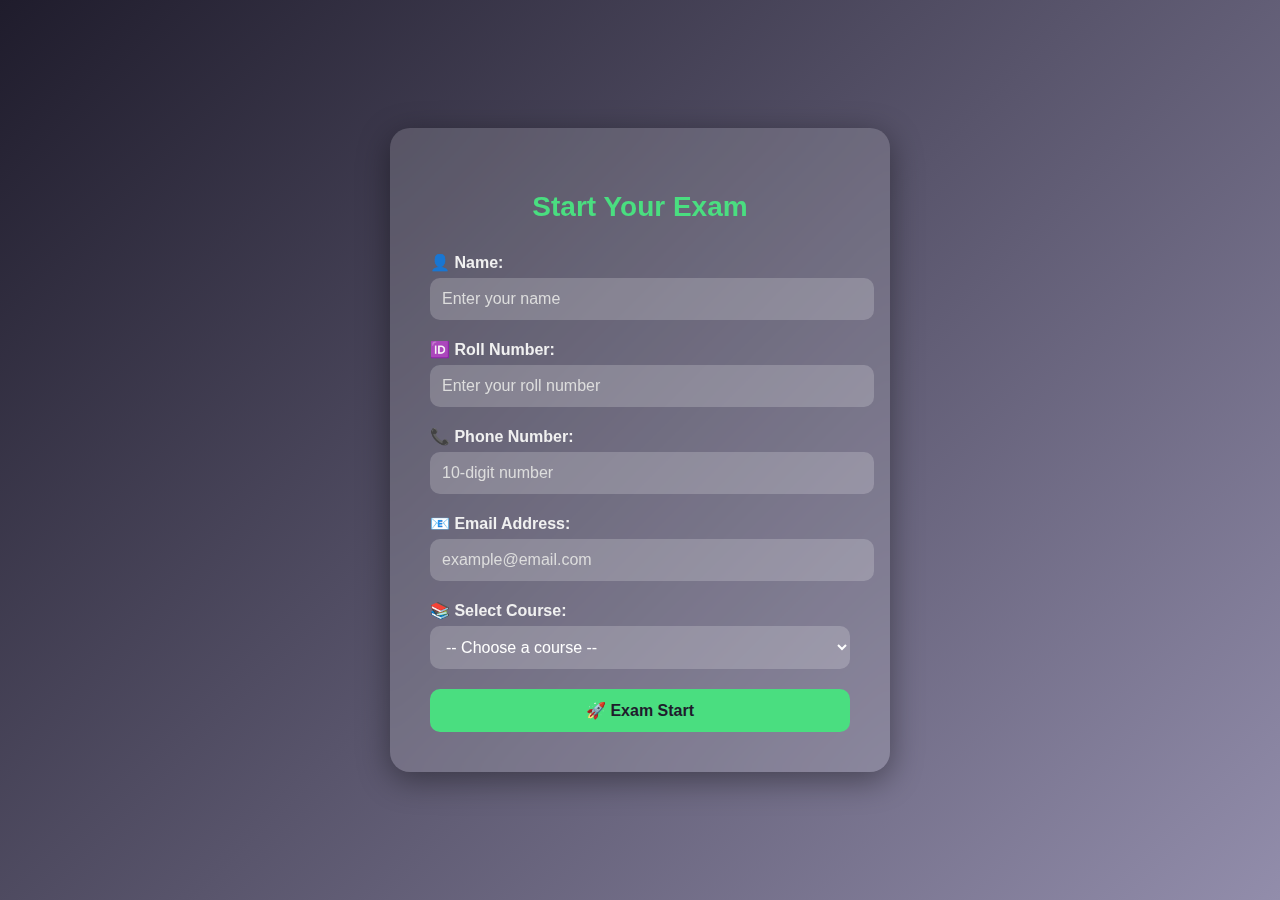
<file: index.html>
<!DOCTYPE html>
<html lang="en">
<head>
  <meta charset="UTF-8" />
  <meta name="viewport" content="width=device-width, initial-scale=1.0" />
  <title>Quiz Form</title>
    <link rel="stylesheet" href="style.css">
</head>
<body>
  <form class="glass-card" onsubmit="handleLogin(event)">
    <h2>Start Your Exam</h2>

    <label for="name">👤 Name:</label>
    <input type="text" id="name" placeholder="Enter your name" required />

    <label for="roll">🆔 Roll Number:</label>
    <input type="text" id="roll" placeholder="Enter your roll number" required />

    <label for="phone">📞 Phone Number:</label>
    <input type="tel" id="phone" maxlength="10" placeholder="10-digit number" required />

    <label for="email">📧 Email Address:</label>
    <input type="email" id="email" placeholder="example@email.com" required />

    <label for="course">📚 Select Course:</label>
<select id="course" required>
  <option value="">-- Choose a course --</option>
  <option value="BCA">BCA</option>
  <option value="BBA">BBA</option>
  <option value="B.Tech">B.Tech</option>
  <option value="MCA">MCA</option>
  <option value="MBA">MBA</option>
    <option value="BSc IT">BSc IT</option>
</select>

    <button type="submit">🚀 Exam Start</button>
  </form>

  <script src="script.js"></script>
</body>
</html>
</file>
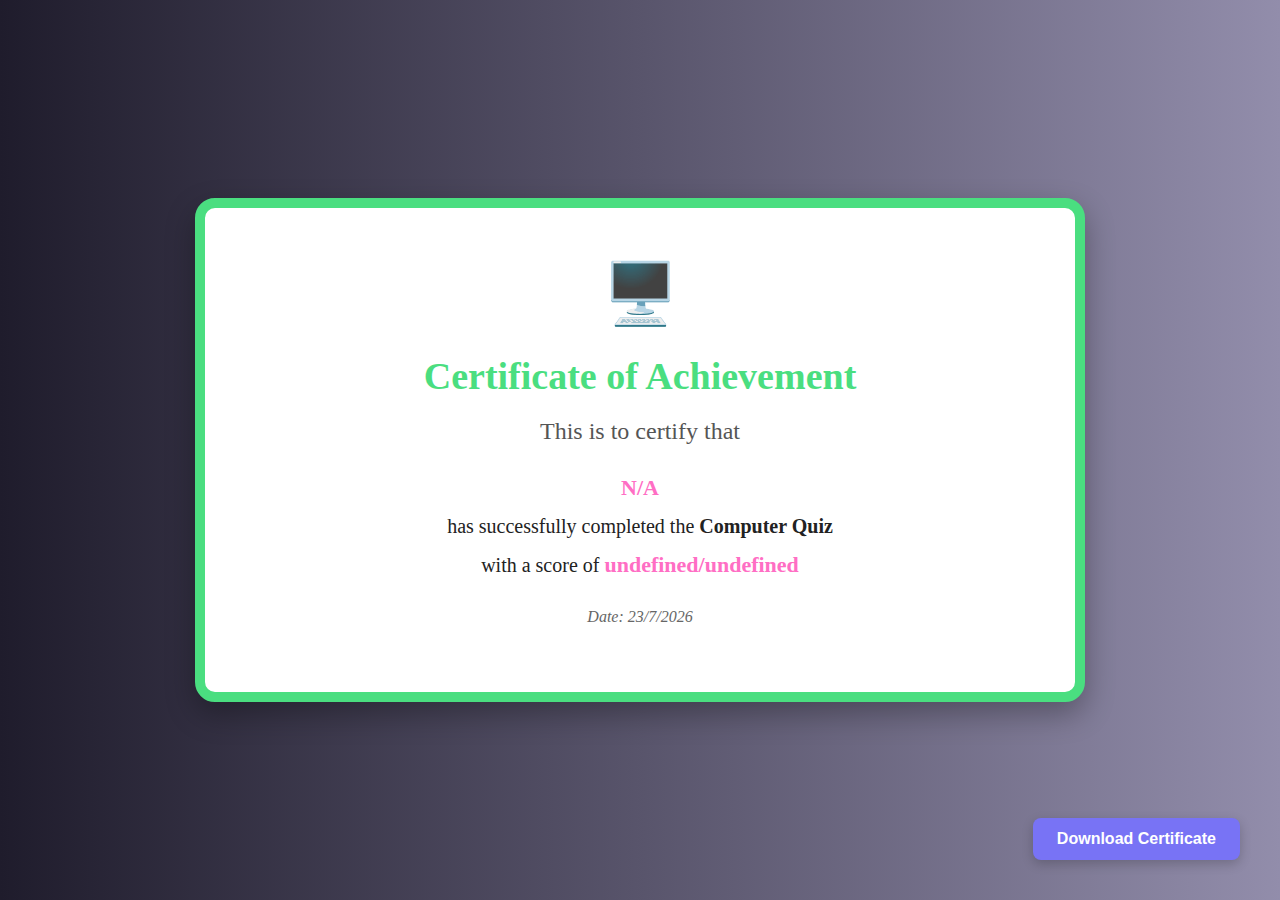
<file: certificate.html>
<!DOCTYPE html>
<html lang="en">
<head>
  <meta charset="UTF-8" />
  <meta name="viewport" content="width=device-width, initial-scale=1.0" />
  <title>Quiz Certificate</title>
  <style>
    body {
      margin: 0;
      font-family: 'Georgia', serif;
      background: linear-gradient(to right, #1f1c2c, #928dab);
      display: flex;
      justify-content: center;
      align-items: center;
      height: 100vh;
      color: #333;
    }
    #certificate {
      background: #fff;
      padding: 50px 60px;
      border: 10px solid #4ade80;
      border-radius: 20px;
      width: 750px;
      text-align: center;
      box-shadow: 0 12px 30px rgba(0, 0, 0, 0.3);
    }
    h1 {
      font-size: 38px;
      margin-bottom: 10px;
      color: #4ade80;
    }
    h2 {
      font-size: 24px;
      margin-bottom: 30px;
      font-weight: normal;
      color: #555;
    }
    .details {
      font-size: 20px;
      margin: 14px 0;
      color: #222;
    }
    .highlight {
      font-weight: bold;
      font-size: 22px;
      color: #ff6ec4;
    }
    .date {
      margin-top: 30px;
      font-style: italic;
      font-size: 16px;
      color: #666;
    }
    button {
      position: absolute;
      bottom: 40px;
      right: 40px;
      padding: 12px 24px;
      background-color: #7873f5;
      border: none;
      border-radius: 8px;
      color: white;
      font-weight: bold;
      font-size: 16px;
      cursor: pointer;
      box-shadow: 0 4px 12px rgba(0,0,0,0.2);
    }
    button:hover {
      background-color: #5a54d1;
    }

        .icon {
      font-size: 60px;
      color: #d32f2f;
      margin-bottom: 10px;
    }


  </style>
</head>
<body>
  <div id="certificate">
     <div class="icon">🖥️</div>

    <h1>Certificate of Achievement</h1>
    <h2>This is to certify that</h2>
    <p class="details"><span class="highlight" id="userName">[Name]</span></p>
    <p class="details">has successfully completed the <strong>Computer Quiz</strong></p>
    <p class="details">with a score of <span class="highlight" id="userScore">[Score]</span></p>
    <p class="date">Date: <span id="quizDate">[Date]</span></p>
  </div>

  <button onclick="downloadCertificate()">Download Certificate</button>

  <script src="https://html2canvas.hertzen.com/dist/html2canvas.min.js"></script>
  <script>
    window.onload = function () {
      const userData = JSON.parse(localStorage.getItem("userData"));
      const quizResult = JSON.parse(localStorage.getItem("quizResult"));

      document.getElementById("userName").textContent = userData?.name || "N/A";
      document.getElementById("userScore").textContent = quizResult?.score + "/" + quizResult?.total || "N/A";
      document.getElementById("quizDate").textContent = new Date().toLocaleDateString("en-IN");
    };

    function downloadCertificate() {
      const cert = document.getElementById("certificate");
      cert.scrollIntoView({ behavior: "instant", block: "center" });

      setTimeout(() => {
        html2canvas(cert, {
          scale: 2,
          useCORS: true,
          allowTaint: true
        }).then(canvas => {
          const link = document.createElement("a");
          link.download = "Quiz-Certificate.png";
          link.href = canvas.toDataURL("image/png");
          link.click();
        });
      }, 1000);
    }
  </script>
</body>
</html>
</file>
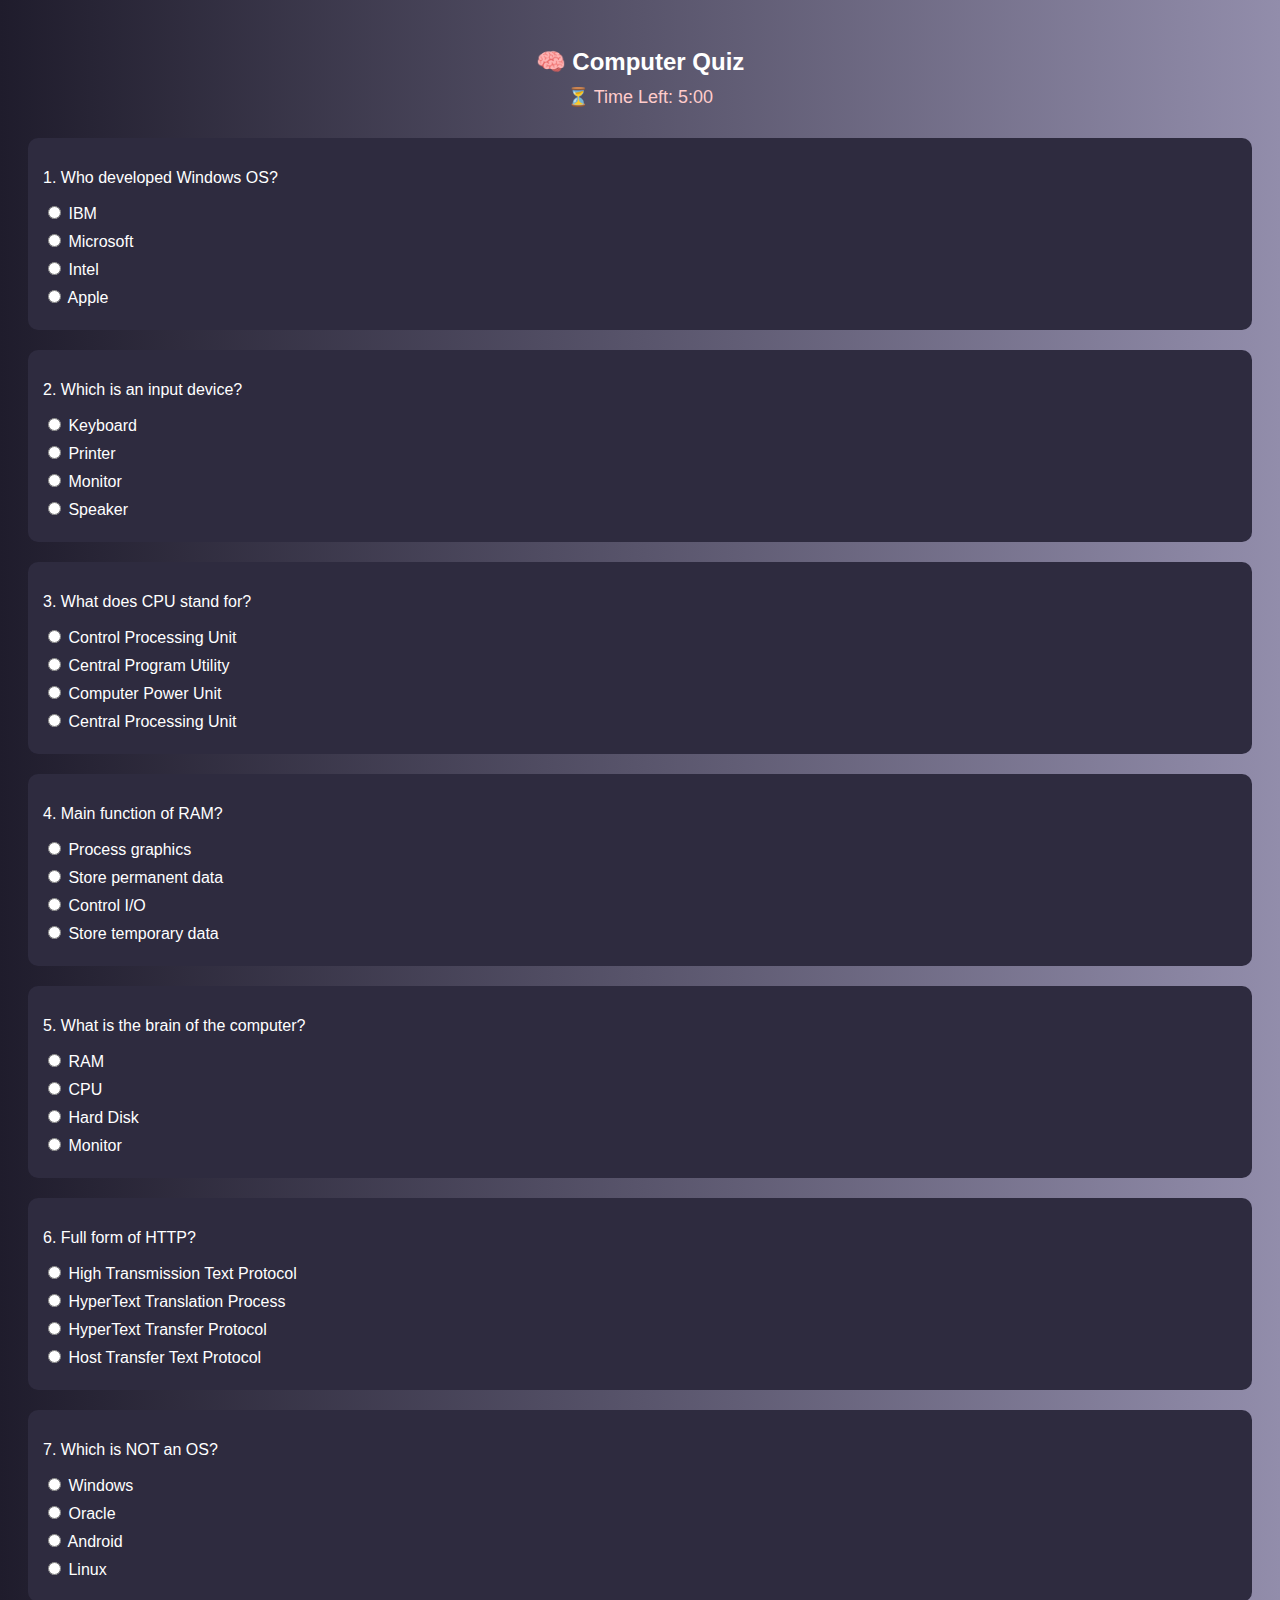
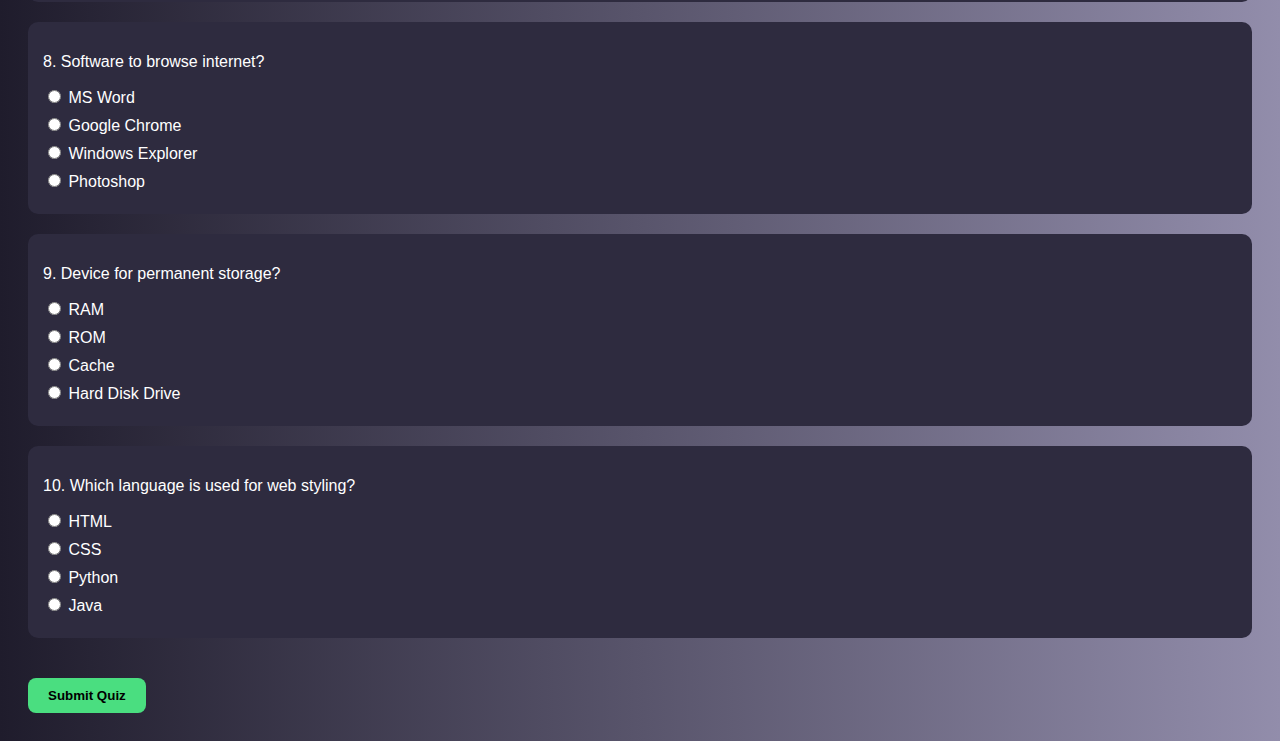
<file: quiz.html>
<!DOCTYPE html>
<html lang="en">
<head>
  <meta charset="UTF-8" />
  <meta name="viewport" content="width=device-width, initial-scale=1.0" />
  <title>Dynamic Computer Quiz</title>
  <style>
    body {
      font-family: 'Segoe UI', sans-serif;
      background: linear-gradient(to right, #1f1c2c, #928dab);
      color: #fff;
      padding: 20px;
    }
    h2 {
      text-align: center;
      margin-bottom: 10px;
    }
    .timer {
      text-align: center;
      font-size: 18px;
      margin-bottom: 30px;
      color: #ffcccb;
    }
    .question {
      background: #2e2b3f;
      padding: 15px;
      margin-bottom: 20px;
      border-radius: 10px;
    }
    label {
      display: block;
      margin: 8px 0;
    }
    button {
      padding: 10px 20px;
      background-color: #4ade80;
      border: none;
      border-radius: 8px;
      font-weight: bold;
      cursor: pointer;
      margin-top: 20px;
    }
    button:hover {
      background-color: #38c172;
    }
  </style>
</head>
<body>
  <h2>🧠 Computer Quiz</h2>
  <div class="timer">⏳ Time Left: <span id="timer">5:00</span></div>
  <form id="quizForm"></form>
  <button onclick="submitQuiz()">Submit Quiz</button>

  <script>
    const allQuestions = [
      { q: "What does CPU stand for?", options: ["Control Processing Unit", "Central Program Utility", "Computer Power Unit", "Central Processing Unit"], answer: 3 },
      { q: "Which is an input device?", options: ["Keyboard", "Printer", "Monitor", "Speaker"], answer: 0 },
      { q: "Main function of RAM?", options: ["Process graphics", "Store permanent data", "Control I/O", "Store temporary data"], answer: 3 },
      { q: "Software to browse internet?", options: ["MS Word", "Google Chrome", "Windows Explorer", "Photoshop"], answer: 1 },
      { q: "Which is a programming language?", options: ["HTML", "Excel", "PowerPoint", "MS Word"], answer: 0 },
      { q: "Full form of HTTP?", options: ["High Transmission Text Protocol", "HyperText Translation Process", "HyperText Transfer Protocol", "Host Transfer Text Protocol"], answer: 2 },
      { q: "Device for permanent storage?", options: ["RAM", "ROM", "Cache", "Hard Disk Drive"], answer: 3 },
      { q: "Who developed Windows OS?", options: ["IBM", "Microsoft", "Intel", "Apple"], answer: 1 },
      { q: "Full form of USB?", options: ["User System Backup", "United System Board", "Universal Serial Bus", "Universal Software Base"], answer: 2 },
      { q: "Which is NOT an OS?", options: ["Windows", "Oracle", "Android", "Linux"], answer: 1 },
      { q: "What is the brain of the computer?", options: ["RAM", "CPU", "Hard Disk", "Monitor"], answer: 1 },
      { q: "Which device displays output?", options: ["Keyboard", "Mouse", "Monitor", "Microphone"], answer: 2 },
      { q: "Which language is used for web styling?", options: ["HTML", "CSS", "Python", "Java"], answer: 1 },
      { q: "Which company makes Mac computers?", options: ["Microsoft", "Apple", "IBM", "Intel"], answer: 1 },
      { q: "What does URL stand for?", options: ["Universal Resource Locator", "Uniform Resource Locator", "Unified Routing Link", "User Reference Link"], answer: 1 }
    ];

    const shuffled = allQuestions.sort(() => 0.5 - Math.random());
    const selectedQuestions = shuffled.slice(0, 10);

    const form = document.getElementById("quizForm");
    selectedQuestions.forEach((q, i) => {
      const div = document.createElement("div");
      div.className = "question";
      div.innerHTML = `<p>${i + 1}. ${q.q}</p>` +
        q.options.map((opt, j) =>
          `<label><input type="radio" name="q${i}" value="${j}" required /> ${opt}</label>`
        ).join("");
      form.appendChild(div);
    });

    let timeLeft = 5 * 60;
    const timerDisplay = document.getElementById("timer");
    const countdown = setInterval(() => {
      const minutes = Math.floor(timeLeft / 60);
      const seconds = timeLeft % 60;
      timerDisplay.textContent = `${String(minutes).padStart(2, '0')}:${String(seconds).padStart(2, '0')}`;
      timeLeft--;

      if (timeLeft < 0) {
        clearInterval(countdown);
        alert("⏰ Time's up! Submitting your quiz.");
        submitQuiz();
      }
    }, 1000);

    function submitQuiz() {
  if (window.quizSubmitted) return;
  window.quizSubmitted = true;

  const userData = JSON.parse(localStorage.getItem("userData"));
  const email = userData?.email;

  const attemptedEmails = JSON.parse(localStorage.getItem("attemptedEmails")) || [];
  if (!attemptedEmails.includes(email)) {
    attemptedEmails.push(email);
    localStorage.setItem("attemptedEmails", JSON.stringify(attemptedEmails));
  }

  let score = 0;
  selectedQuestions.forEach((q, i) => {
    const selected = document.querySelector(`input[name="q${i}"]:checked`);
    if (selected && parseInt(selected.value) === q.answer) score++;
  });

  const result = {
    score,
    total: selectedQuestions.length,
    timestamp: new Date().toISOString()
  };

  localStorage.setItem("quizResult", JSON.stringify(result));
  window.location.href = "result.html";
}
  </script>
</body>
</html>
</file>
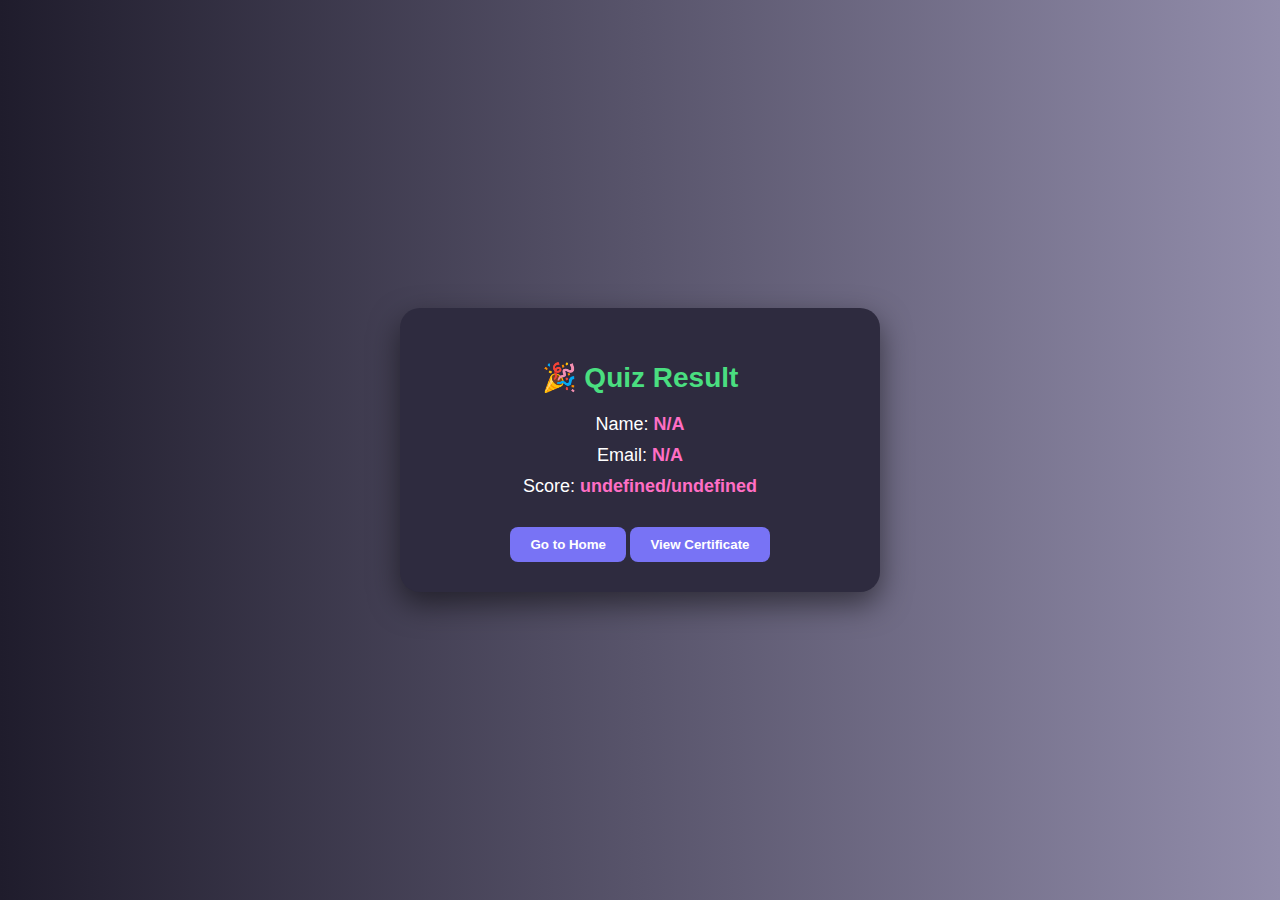
<file: result.html>
<!DOCTYPE html>
<html lang="en">
<head>
  <meta charset="UTF-8" />
  <meta name="viewport" content="width=device-width, initial-scale=1.0" />
  <title>Quiz Result</title>
  <style>
    body {
      margin: 0;
      font-family: 'Segoe UI', sans-serif;
      background: linear-gradient(to right, #1f1c2c, #928dab);
      color: #fff;
      display: flex;
      justify-content: center;
      align-items: center;
      height: 100vh;
    }

    .result-card {
      background: #2e2b3f;
      padding: 30px 40px;
      border-radius: 20px;
      box-shadow: 0 12px 30px rgba(0, 0, 0, 0.5);
      text-align: center;
      max-width: 400px;
      width: 100%;
      animation: fadeIn 1s ease-in-out;
    }

    .result-card h2 {
      margin-bottom: 20px;
      font-size: 28px;
      color: #4ade80;
    }

    .result-card p {
      font-size: 18px;
      margin: 10px 0;
    }

    .highlight {
      font-weight: bold;
      color: #ff6ec4;
    }

    button {
      margin-top: 20px;
      padding: 10px 20px;
      background-color: #7873f5;
      border: none;
      border-radius: 8px;
      color: white;
      font-weight: bold;
      cursor: pointer;
      transition: background-color 0.3s ease;
    }

    button:hover {
      background-color: #5a54d1;
    }

    @keyframes fadeIn {
      from { opacity: 0; transform: scale(0.95); }
      to { opacity: 1; transform: scale(1); }
    }
  </style>
</head>
<body>
  <div class="result-card">
    <h2>🎉 Quiz Result</h2>
    <p>Name: <span class="highlight" id="userName">Loading...</span></p>
    <p>Email: <span class="highlight" id="userEmail">Loading...</span></p>
    <p>Score: <span class="highlight" id="userScore">Loading...</span></p>
    <button onclick="goHome()">Go to Home</button>
    <button onclick="viewCertificate()">View Certificate</button>

  </div>
  <script>
    const userData = JSON.parse(localStorage.getItem("userData"));
    const quizResult = JSON.parse(localStorage.getItem("quizResult"));

    document.getElementById("userName").textContent = userData?.name || "N/A";
    document.getElementById("userEmail").textContent = userData?.email || "N/A";
    document.getElementById("userScore").textContent = quizResult?.score + "/" + quizResult?.total || "N/A";

    function goHome() {
      window.location.href = "form1.html";
    }
    function viewCertificate() {
  window.location.href = "certificate.html";
}
  </script>
</body>
</html>
</file>
<file: style.css>
body {
      margin: 0;
      font-family: 'Segoe UI', sans-serif;
      background: linear-gradient(135deg, #1f1c2c, #928dab);
      display: flex;
      justify-content: center;
      align-items: center;
      height: 100vh;
      overflow: hidden;
    }

    .glass-card {
      background: rgba(255, 255, 255, 0.15);
      border-radius: 20px;
      padding: 40px;
      width: 100%;
      max-width: 420px;
      backdrop-filter: blur(12px);
      box-shadow: 0 8px 32px rgba(0, 0, 0, 0.4);
      color: #fff;
      position: relative;
      z-index: 1;
    }

    h2 {
      text-align: center;
      margin-bottom: 30px;
      font-size: 28px;
      color: #4ade80;
    }

    label {
      display: block;
      margin-bottom: 6px;
      font-weight: 600;
      color: #f0f0f0;
    }

    input[type="text"],
    input[type="email"],
    input[type="tel"],
    select {
      width: 100%;
      padding: 12px;
      margin-bottom: 20px;
      border: none;
      border-radius: 10px;
      background: rgba(255, 255, 255, 0.2);
      color: #fff;
      font-size: 16px;
      outline: none;
    }

    input::placeholder {
      color: #ddd;
    }

    select option {
      color: #000;
    }

    button {
      width: 100%;
      padding: 12px;
      border: none;
      border-radius: 10px;
      background-color: #4ade80;
      color: #1f1c2c;
      font-weight: bold;
      font-size: 16px;
      cursor: pointer;
      transition: background-color 0.3s ease;
    }

    button:hover {
      background-color: #3ac76f;
    }
</file>
